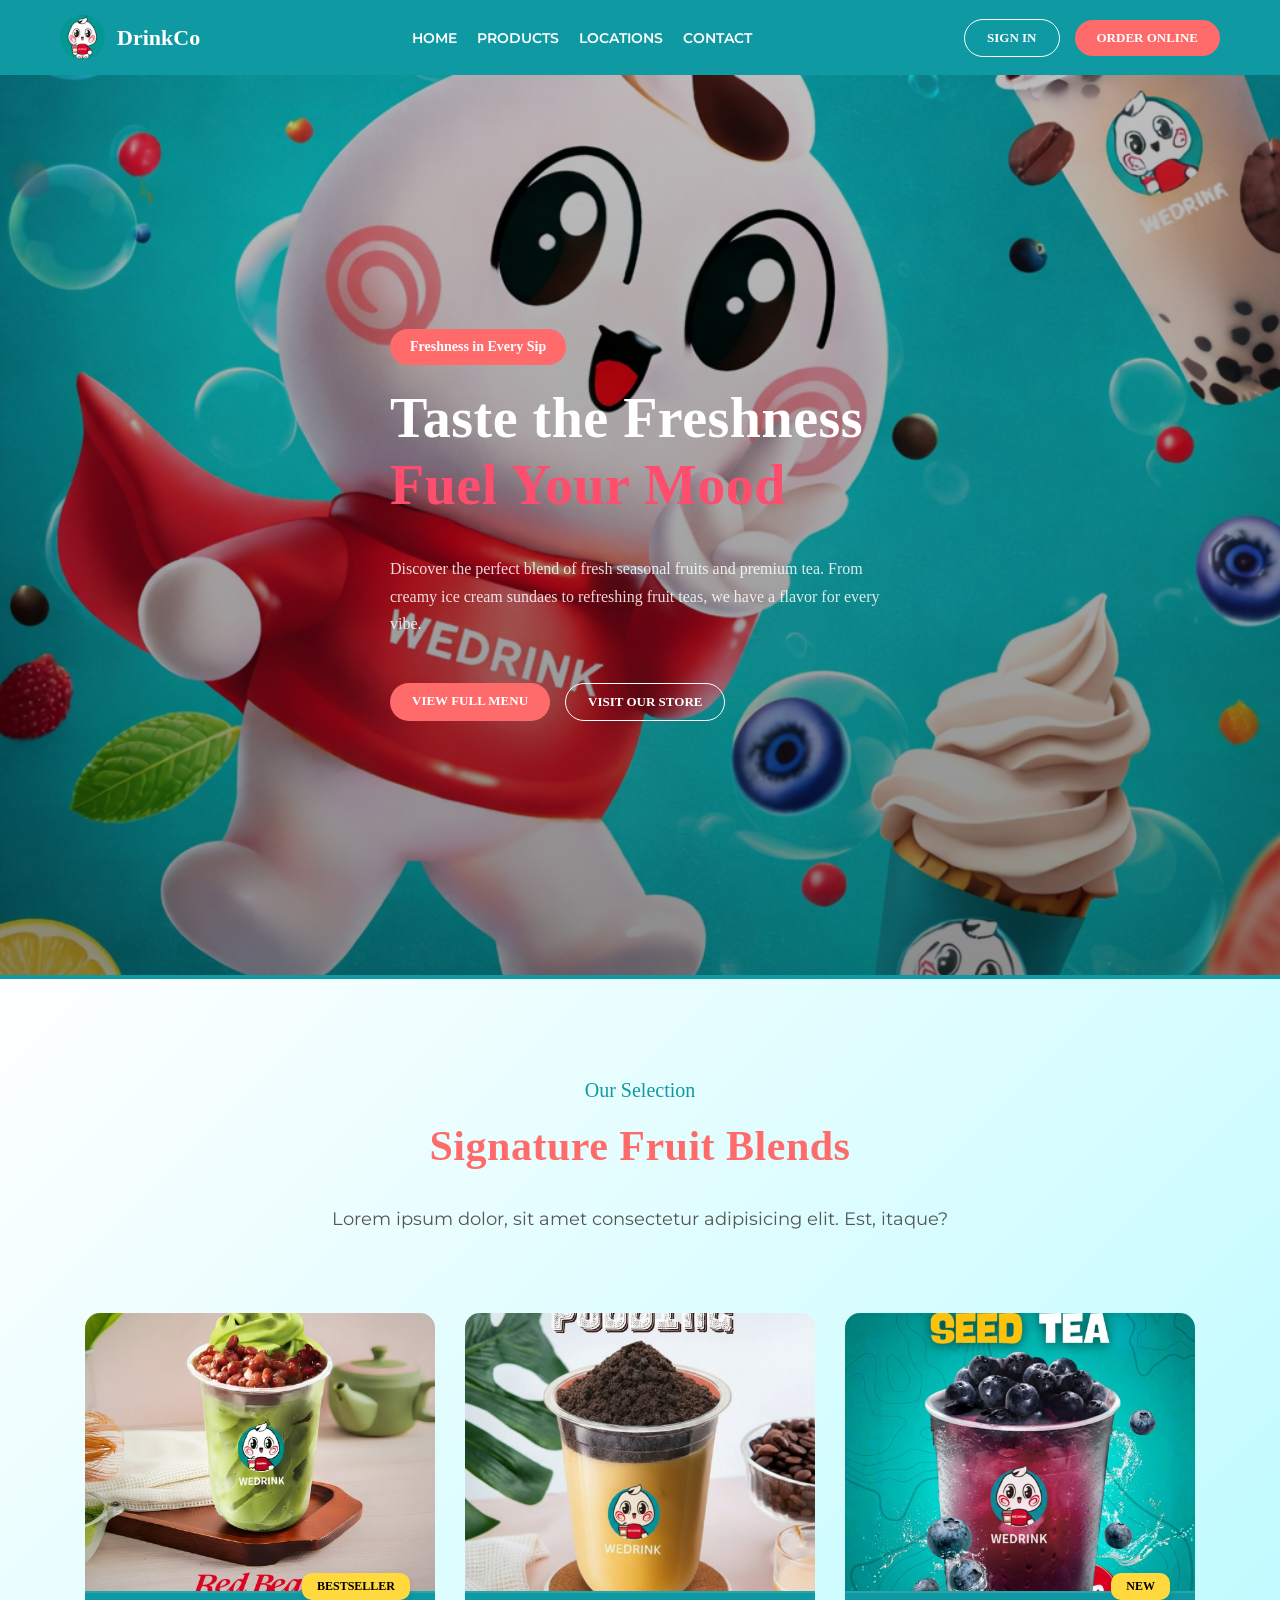
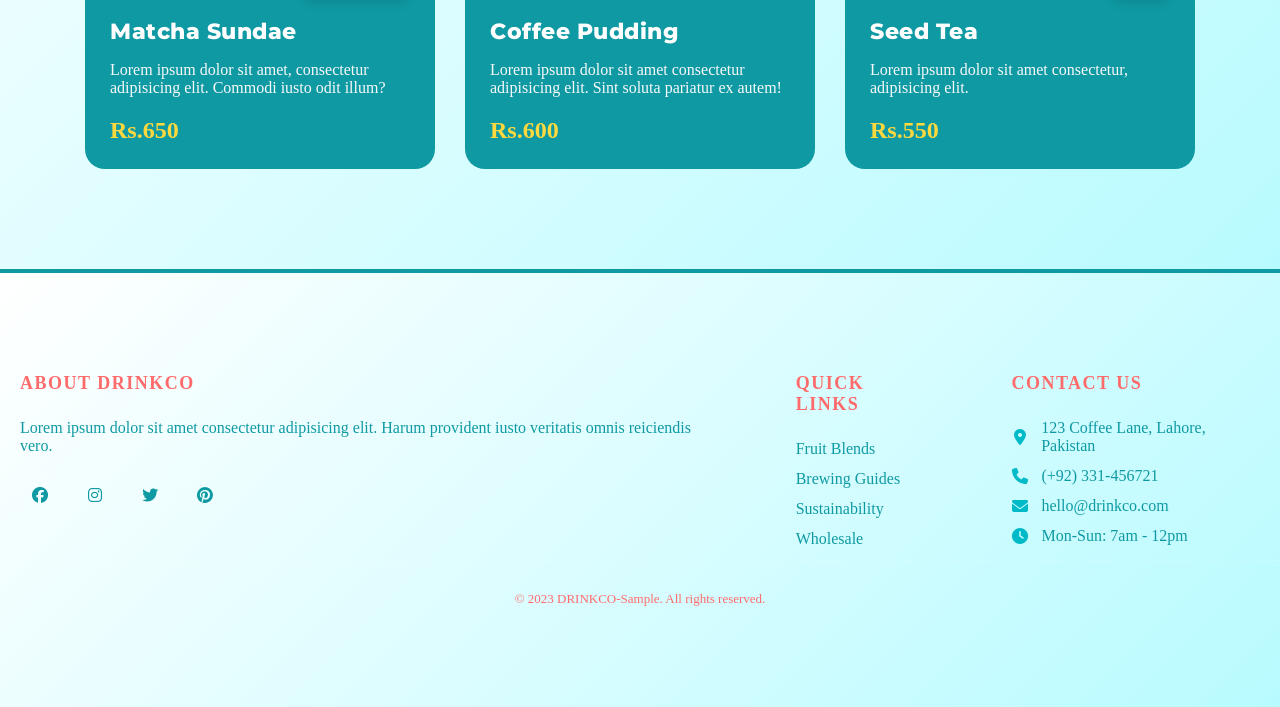
<file: index.html>
<!DOCTYPE html>
<html lang="en">
<head>
    <meta charset="UTF-8">
    <meta name="viewport" content="width=device-width, initial-scale=1.0">
    <title>DrinkCo-Sample</title>
    <!-- link to font awesome for inserting icons -->
     <link rel="stylesheet" href="https://cdnjs.cloudflare.com/ajax/libs/font-awesome/6.7.2/css/all.min.css" integrity="sha512-Evv84Mr4kqVGRNSgIGL/F/aIDqQb7xQ2vcrdIwxfjThSH8CSR7PBEakCr51Ck+w+/U6swU2Im1vVX0SVk9ABhg==" crossorigin="anonymous" referrerpolicy="no-referrer" />
     <!-- lets link google font for inserting font families -->
      <link rel="preconnect" href="https://fonts.googleapis.com">
<link rel="preconnect" href="https://fonts.gstatic.com" crossorigin>
<link href="https://fonts.googleapis.com/css2?family=Montserrat:ital,wght@0,100..900;1,100..900&family=Playfair:ital,opsz,wght@0,5..1200,300..900;1,5..1200,300..900&display=swap" rel="stylesheet">
    <!-- link to css file -->
    <link rel="stylesheet" href="style.css">
</head>
<body>
      <!-- Header -->
    <header>
        <div class="container header-container">
            <a href="#" class="logo">
                <!-- now insert coffee cup icons here -->
                 <img src="logo.jpg" alt="DrinkCo-Logo" class="logo-img">
                <div class="logo-text">Drink<span>Co</span></div>
            </a>
            
            <nav>
                <ul>
                    <li><a href="#">Home</a></li>
                    <li><a href="#products">Products</a></li>
                    <li><a href="#footer">Locations</a></li>
                    <li><a href="#footer">Contact</a></li>
                </ul>
            </nav>
            
            <div class="nav-buttons">
                <a href="login.html" class="btn btn-secondary">Sign In</a>
                <a href="#products" class="btn btn-primary">Order Online</a>
            </div>
        </div>
    </header>

    <!-- Hero Section -->
    <section class="hero">
        <div class="container">
            <div class="hero-content">
                <div class="hero-subtitle">
                    Freshness in Every Sip
                </div>
                <h1 class="hero-title">Taste the Freshness <br><span>Fuel Your Mood</span></h1>
                <p class="hero-text">Discover the perfect blend of fresh seasonal fruits and premium tea. From creamy ice cream sundaes to refreshing fruit teas, we have a flavor for every vibe.</p>
                <div class="hero-buttons">
                    <a href="#products" class="btn btn-primary">View Full Menu</a>
                    <a href="#" class="btn btn-secondary">Visit Our Store</a>
                </div>
            </div>
           
        </div>
    </section>

    <!-- Products Section -->
    <section class="products" id="products">
        <div class="product-container">
            <div class="section-header">
                <div class="section-subtitle">Our Selection</div>
                <h2 class="section-title">Signature Fruit Blends</h2>
                <p class="section-desc">Lorem ipsum dolor, sit amet consectetur adipisicing elit. Est, itaque?</p>
            </div>
            
            <div class="product-grid">
                <div class="product-card">
                    <div class="product-img">
                        <img src="2.jpg" alt="Matcha Sundae" >
                    </div>
                    <div class="product-info">
                        <div class="product-tag">BESTSELLER</div>
                        <h3 class="product-title">Matcha Sundae</h3>
                        <p class="product-desc">Lorem ipsum dolor sit amet, consectetur adipisicing elit. Commodi iusto odit illum?</p>
                        <div class="product-footer">
                            <div class="product-price">Rs.650</div>
                            <div class="rating">
                                <i class="fas fa-star"></i>
                                <i class="fas fa-star"></i>
                                <i class="fas fa-star"></i>
                                <i class="fas fa-star"></i>
                                <i class="fas fa-star-half-alt"></i>
                            </div>
                        </div>
                    </div>
                </div>
                
                <div class="product-card">
                    <div class="product-img">
                        <img src="3.jpg" alt="Colombian Supremo" >
                    </div>
                    <div class="product-info">
                        <h3 class="product-title">Coffee Pudding</h3>
                        <p class="product-desc">Lorem ipsum dolor sit amet consectetur adipisicing elit. Sint soluta pariatur ex autem!</p>
                        <div class="product-footer">
                            <div class="product-price">Rs.600</div>
                            <div class="rating">
                                <i class="fas fa-star"></i>
                                <i class="fas fa-star"></i>
                                <i class="fas fa-star"></i>
                                <i class="fas fa-star"></i>
                                <i class="far fa-star"></i>
                            </div>
                        </div>
                    </div>
                </div>
                
                <div class="product-card">
                    <div class="product-img">
                        <img src="4.jpg" alt="Dark Roast Espresso" >
                    </div>
                    <div class="product-info">
                        <div class="product-tag">NEW</div>
                        <h3 class="product-title">Seed Tea</h3>
                        <p class="product-desc">Lorem ipsum dolor sit amet consectetur, adipisicing elit.</p>
                        <div class="product-footer">
                            <div class="product-price">Rs.550</div>
                            <div class="rating">
                                <i class="fas fa-star"></i>
                                <i class="fas fa-star"></i>
                                <i class="fas fa-star"></i>
                                <i class="fas fa-star"></i>
                                <i class="fas fa-star"></i>
                            </div>
                        </div>
                    </div>
                </div>
            </div>
        </div>
    </section>

       <!-- Footer -->
    <footer id="footer">
        <div class="container">
            <div class="footer-content">
                <div class="footer-column">
                    <h3>About DrinkCo</h3>
                    <p >Lorem ipsum dolor sit amet consectetur adipisicing elit.
                        Harum provident iusto veritatis omnis reiciendis vero.</p>
                    <div class="social-links">
                        <a href="#"><i class="fa-brands fa-facebook"></i></a>
                        <a href="#"><i class="fab fa-instagram"></i></a>
                        <a href="#"><i class="fab fa-twitter"></i></a>
                        <a href="#"><i class="fab fa-pinterest"></i></a>
                    </div>
                </div>
                
                <div class="footer-column">
                    <h3>Quick Links</h3>
                    <ul class="footer-links">
                        <li><a href="#">Fruit Blends</a></li>
                        <li><a href="#">Brewing Guides</a></li>
                        <li><a href="#">Sustainability</a></li>
                        <li><a href="#">Wholesale</a></li>
                    </ul>
                </div>
                
                <div class="footer-column">
                    <h3>Contact Us</h3>
                    <ul class="footer-links">
                        <li><i class="fas fa-map-marker-alt"></i> 123 Coffee Lane, Lahore, Pakistan</li>
                        <li><i class="fas fa-phone"></i> (+92) 331-456721</li>
                        <li><i class="fas fa-envelope"></i> hello@drinkco.com</li>
                        <li><i class="fas fa-clock"></i> Mon-Sun: 7am - 12pm</li>
                    </ul>
                </div>
            </div>
            
            <div class="copyright">
                © 2023 DRINKCO-Sample. All rights reserved.
            </div>
        </div>
    </footer>


    <!-- link to JavaScript file -->
    <script src="script.js"></script>
</body>
</html>
</file>
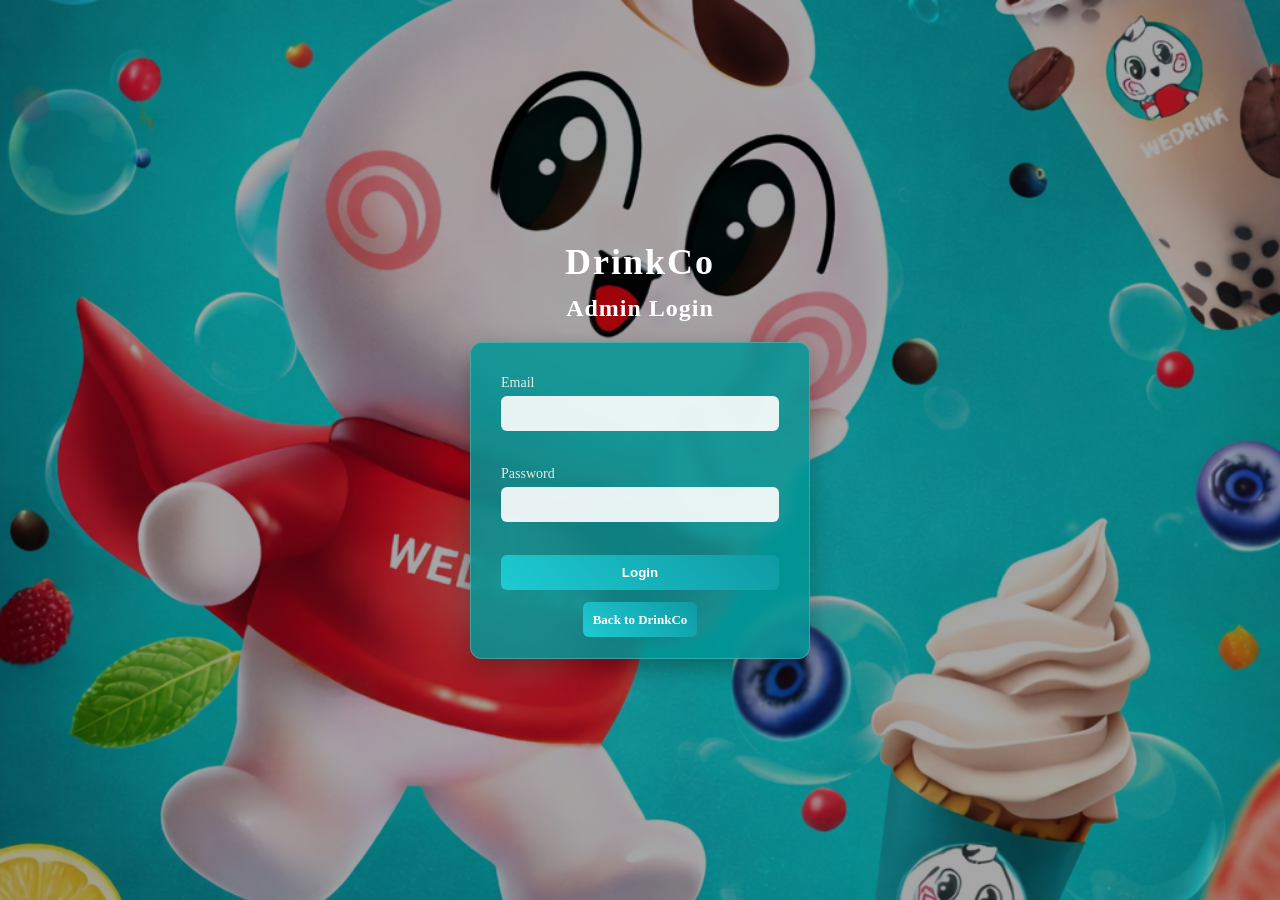
<file: login.html>
<!DOCTYPE html>
<html lang="en">

<head>
    <meta charset="UTF-8">
    <meta name="viewport" content="width=device-width, initial-scale=1.0">
    <title>DrinkCo-SignIN</title>
    <!-- link to font awesome for inserting icons -->
    <link rel="stylesheet" href="https://cdnjs.cloudflare.com/ajax/libs/font-awesome/6.7.2/css/all.min.css"
        integrity="sha512-Evv84Mr4kqVGRNSgIGL/F/aIDqQb7xQ2vcrdIwxfjThSH8CSR7PBEakCr51Ck+w+/U6swU2Im1vVX0SVk9ABhg=="
        crossorigin="anonymous" referrerpolicy="no-referrer" />
    <!-- lets link google font for inserting font families -->
    <link rel="preconnect" href="https://fonts.googleapis.com">
    <link rel="preconnect" href="https://fonts.gstatic.com" crossorigin>
    <link
        href="https://fonts.googleapis.com/css2?family=Montserrat:ital,wght@0,100..900;1,100..900&family=Playfair:ital,opsz,wght@0,5..1200,300..900;1,5..1200,300..900&display=swap"
        rel="stylesheet">
    <!-- link to css file -->
    <link rel="stylesheet" href="style.css">
</head>

<body class="admin-login">
    <div class="admin-logo">
        Drink<span>Co</span>
    </div>

    <h2>Admin Login</h2>

    <form method="POST">
        <label>Email</label><br>
        <input type="text" name="email" required><br><br>

        <label>Password</label><br>
        <input type="password" name="password" required><br><br>


        <button type="submit" name="login">Login</button>


        <div class="back-link">
            <a href="index.html"> Back to DrinkCo</a>
        </div>
    </form>
</body>

</html>
</file>
<file: style.css>
:root {
    --primary: #1ecad3;
    /* aqua / teal */
    --secondary: #0f9aa3;
    /* darker teal */
    --accent: #ff6b6b;
    /* fruity red */
    --yellow: #ffd93d;
    /* mango yellow */
    --bg-light: #f8f9fa;
    /* light background */
    --white: #ffffff;
    --cream: #f4eaba;
}


* {
    margin: 0;
    padding: 0;
    box-sizing: border-box;
}


body {
    overflow-x: hidden;
}

/* Header background */
header {
    background-color: var(--secondary);
    width: 100%;
    position: sticky;
    top: 0;
    z-index: 1000;
}

.header-container {
    max-width: 1200px;
    margin: 0 auto;
    padding: 15px 20px;

    display: flex;
    align-items: center;
    justify-content: space-between;
}

/*  Logo section */
.logo {
    display: flex;
    align-items: center;
    gap: 12px;
    text-decoration: none;
}

.logo-img {
    height: 45px;
    width: 45px;
    border-radius: 50%;
    object-fit: cover;
}

.logo-text {
    color: var(--white);
    font-weight: bold;
    font-size: 22px;
}

/*  Nav links section */
nav {
    flex: 1;
    display: flex;
    justify-content: center;
}

nav ul {
    display: flex;
    list-style: none;
    gap: 20px;
    flex-wrap: wrap; 
    justify-content: center;
    align-items: center;
}


nav li a {
    text-decoration: none;
    color: var(--white);
    font-family: 'Montserrat', sans-serif;
    font-weight: 600;
    font-size: 14px;
    text-transform: uppercase;
    transition: 0.3s;
}

nav li a:hover {
    color: var(--accent);
}

.nav-buttons {
    display: flex;
    align-items: center;
    gap: 15px;
}

.btn-primary,
.btn-secondary {
    text-decoration: none;
    padding: 10px 22px;
    border-radius: 50px;
    font-weight: 700;
    font-size: 13px;
    text-transform: uppercase;
    transition: 0.3s;
    display: inline-block;
}

.btn-primary {
    background-color: var(--accent);
    color: white;
}

.btn-secondary {
    border: 1px solid white;
    color: white;
}

.btn-primary:hover,
.btn-secondary:hover {
    opacity: 0.8;
    transform: translateY(-2px);
}



/* HERO SECTION CSS */

.hero {
    height: 100vh;
    background:
        linear-gradient(rgba(0, 0, 0, 0.25), rgba(0, 0, 0, 0.45)),
        url("1.png");
    background-size: cover;
    background-position: center;
    background-repeat: no-repeat;

    width: 100%;
    display: flex;
    align-items: center;
}

.hero-subtitle {
    display: inline-flex;
    align-items: center;
    gap: 10px;

    background: var(--accent);
    padding: 10px 20px;
    border-radius: 50px;

    font-weight: 600;
    font-size: 14px;
    width: fit-content;
}

.hero-title {
    font-size: 56px;
    line-height: 1.2;
    font-weight: 800;
    color: white;
}

.hero-title span {
    color: #ff4d6d;
}

.hero-text {
    font-size: 16px;
    line-height: 1.7;
    color: rgba(255, 255, 255, 0.85);
    max-width: 500px;
}

.hero-buttons {
    display: flex;
    gap: 15px;
    margin-top: 10px;
}

.hero .container {
    display: flex;
    justify-content: space-between;
    align-items: center;
    max-width: 1200px;
    margin: 0 auto;
    padding: 80px 20px;
}

.hero-content {
    max-width: 550px;
    display: flex;
    flex-direction: column;
    gap: 20px;
    color: white;
}



/* Products Section */
section {
    display: block;
}

.section-header {
    text-align: center;
    max-width: 700px;
    margin: 0 auto 60px auto;

}

.product-container {
    width: 95%;
    max-width: 1200px;
    margin: 0 auto;

    display: flex;
    flex-direction: column;
    align-items: center;
}



.products {
    background: linear-gradient(135deg, #ffffff 0%, #b8fbff 100%);
    padding: 100px 0;
    width: 100%;
    position: relative;
    border-top: 4px solid var(--secondary);
}

.section-subtitle {
    color: var(--secondary);
    font-size: 20px;
    margin-bottom: 20px;
}

.section-title {
    color: var(--accent);
    display: inline-block;
    font-size: 42px;
    margin-bottom: 15px;
    text-align: center;
    position: relative;

}

.section-desc {
    font-family: 'Montserrat', sans-serif;
    font-size: 18px;
    line-height: 1.8;
    color: #555;
}


.product-grid {
    display: flex;
    flex-direction: row;
    justify-content: center;
    gap: 30px;
    width: 100%;
}

.product-card {
    flex: 1;
    /* This makes all cards the same width */
    max-width: 350px;
    /* Prevents them from getting too wide on huge screens */
}


div {
    display: block;
}

.product-info {
    position: relative;
    padding: 25px;
}

.product-tag {
    position: absolute;
    top: -20px;
    right: 25px;
    color: #000;
    /* Black text on yellow is more readable */
    font-weight: 800;
    font-size: 12px;
    background: var(--yellow);
    padding: 6px 15px;
    border-radius: 10px;
    box-shadow: 0 4px 10px rgba(0, 0, 0, 0.1);
}

.product-title {
    font-family: 'Montserrat', sans-serif;
    font-size: 22px;
    font-weight: 800;
    color: var(--white);
}

h1,h2,h3,h4 {
    font-family: "Playfair Display", serif;
    font-weight: 700;
    letter-spacing: 0.5px;
}

.product-desc {
    color: var(--bg-light);
    margin-bottom: 20px;
    font-size: 16px;
}

p {
    display: block;
    margin-block-start: 1em;
    margin-block-end: 1em;
    margin-inline-start: 0px;
    margin-inline-end: 0px;
    unicode-bidi: isolate;
}

.product-footer {
    display: flex;
    justify-content: space-between;
    align-items: center;
}

.product-price {
    font-size: 24px;
    font-weight: 700;
    color: var(--yellow);
}

.rating {
    color: var(--yellow);
    font-size: 16px;
}

.fa-solid,
.fas {
    font-weight: 900;
}

.product-card {
    background: var(--secondary);
    border-radius: 20px;
    transition: transform 0.3s ease;
}

.product-card:hover {
    transform: translateY(-10px);
}


.product-img {
    width: 100%;
    height: 280px;
    /* Force a consistent height for all images */
    overflow: hidden;
    border-bottom: 2px solid rgba(255, 255, 255, 0.1);
    border-radius: 15px 15px 0 0;
}

.product-img img {
    width: 100%;
    height: 100%;
    
    object-fit: cover;
    display: block;
}

.product-info {
    position: relative;
    padding: 25px;
}


/* FOOTER SECTION */
footer {
    background: linear-gradient(135deg, #ffffff 0%, #b8fbff 100%);
    width: 100%;
    padding: 100px 0;
    position: relative;
    border-top: 4px solid var(--secondary);
    margin-top: 0;
   
}

.footer-column h3 {
    color: var(--accent);
    font-family: "Playfair Display", serif;
    font-size: 18px;
    font-weight: 800;
    margin-bottom: 25px;
    text-transform: uppercase;
    letter-spacing: 1.5px;
}

.footer-content {
    display: flex;
    flex-direction: row;
    justify-content: flex-start;
    gap: 80px;
    width: 100%;
    padding: 0 20px;
}

p {
    color: var(--secondary);
    max-width: 100%;
}

.footer-links {
    list-style: none;
    padding: 0;
    color: var(--secondary);
}

.footer-links li {
    margin-bottom: 12px;
    display: flex;
    align-items: center;
}

.footer-links i {
    color: #00bac7;
    margin-right: 12px;
    width: 18px;
    text-align: center;
}

.footer-links a {
    color: var(--secondary);
    text-decoration: none;
    transition: 0.3s ease;
}

.footer-links a:hover {
    color: #00bac7;
    padding-left: 5px;
}

/* SOCIAL MEDIA ICONS */
.social-links {
    display: flex;
    gap: 15px;
    margin-top: 20px;
    color: var(--secondary);
}

i {
    color: var(--secondary);
}

.social-links a {
    width: 40px;
    height: 40px;
    border: 1px solid rgba(255, 255, 255, 0.2);
    border-radius: 50%;
    display: flex;
    align-items: center;
    justify-content: center;
    color: white;
    transition: 0.4s;
}

.social-links a:hover {
    background-color: #00bac7;
    border-color: #00bac7;
    transform: translateY(-5px);
}

/* COPYRIGHT BAR */
.copyright {
    text-align: center;
    padding-top: 30px;
    border-top: 1px solid rgba(255, 255, 255, 0.1);
    font-size: 13px;
    color: var(--accent);
}





.admin-login {
    display: flex;
    flex-direction: column;
    justify-content: center;
    align-items: center;
    height: 100vh;

    background:
        linear-gradient(rgba(0, 0, 0, 0.35), rgba(0, 0, 0, 0.35)),
        url("1.png");

    background-size: cover;
    background-position: center;
    background-repeat: no-repeat;
}

.admin-logo {
    font-size: 36px;
    font-weight: bold;
    margin-bottom: 12px;
    color: var(--white);
    letter-spacing: 2px;

}


/* Admin heading */
body.admin-login h2 {

    color: #ffffff;
    margin-bottom: 20px;
    letter-spacing: 1px;
}

/* Login form box */
body.admin-login form {
    background: rgba(0, 150, 150, 0.85);
    backdrop-filter: blur(6px);
    padding: 30px;
    width: 340px;
    border-radius: 12px;
    border: 1px solid rgba(255, 255, 255, 0.2);
    box-shadow: 0 8px 25px rgba(0, 0, 0, 0.3);
}

/* Labels */
body.admin-login label {
    color: #e2eee8;
    font-size: 14px;

}

/* Inputs */
body.admin-login input {
    width: 100%;
    padding: 10px;
    margin-top: 5px;
    margin-bottom: 15px;
    background: rgba(255, 255, 255, 0.9);
    border: none;
    color: var(--secondary);
    border-radius: 6px;
    outline: none;
}


body.admin-login input:focus {
    box-shadow: 0 0 8px #00d9ff;
}

/* Login button */
body.admin-login button {
    width: 100%;
    padding: 10px;
    background: linear-gradient(45deg, #1ecad3, #0f9aa3);
    color: white;
    border: none;
    border-radius: 6px;
    font-weight: bold;
    cursor: pointer;

}

body.admin-login button:hover {
    box-shadow: 0 0 8px #2d686f;
}


/* BACK LINK */
.back-link {
    text-align: center;
    margin-top: 20px;

}

.back-link a {
    width: 100%;
    padding: 10px;
    background: linear-gradient(45deg, #1ecad3, #0f9aa3);
    color: white;
    border: none;
    border-radius: 6px;
    font-weight: bold;
    font-size: small;
    cursor: pointer;
    text-decoration: none;

}

.back-link a:hover {
    box-shadow: 0 0 8px #2d686f;
}



/* RESPONSIVE NAVBAR FOR PHONES TABLET */
 
@media (max-width: 900px) {
    .header-container {
        flex-direction: column;
        gap: 14px;
        padding: 16px 20px;
    }
 
    nav ul {
        flex-direction: row; 
        flex-wrap: wrap;
        justify-content: center;
        gap: 14px;
        padding: 0;
    }
 
    .nav-buttons {
        justify-content: center;
        width: 100%;
        gap: 10px;
    }
} /* This single bracket properly closes the @media block */

/* RESPONSIVE HERO SECTION */

@media (max-width: 900px) {
    .hero .container {
        flex-direction: column;
        text-align: center;
        gap: 30px;
    }

    .hero-title {
        font-size: 36px;
    }

    .hero-text {
        font-size: 14px;
    }
}

/* RESPONSIVE PRODUCTS SECTION  */

@media (max-width: 900px) {
    .product-grid {
        flex-direction: column;
        align-items: center;
    }

    .product-card {
        width: 90%;
    }
}

/* RESPONSIVE FOOTER SECTION */

@media (max-width: 900px) {
    .footer-content {
        flex-direction: column; 
        padding: 20px;
        gap: 30px;
    }
}
</file>
